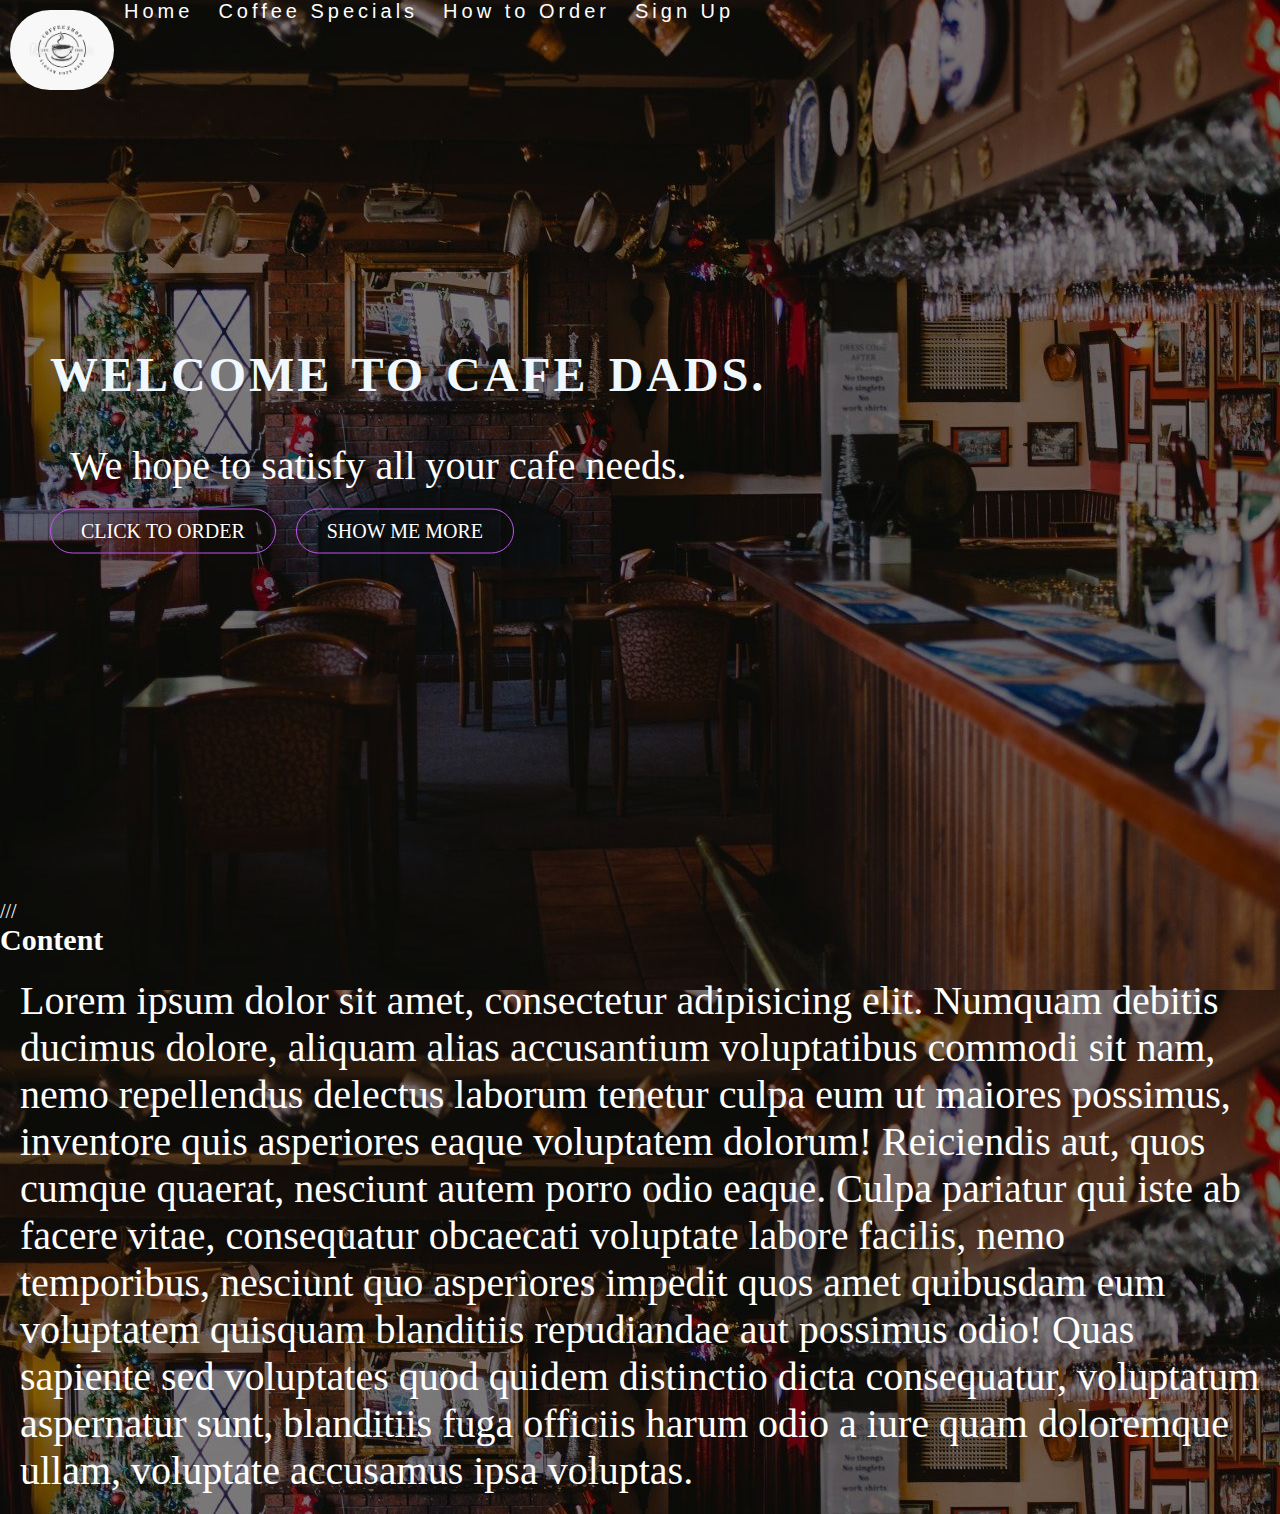
<file: portfolio/index.html>
<!DOCTYPE html>
<html>
    <head>
        <meta charset="UTF-8">
        <meta name="viewport" content="width = device-width, initial-scale = 1.0">
        <meta http-equiv="X-UA-Compatible" content = "ie=edge">
        <title> Cafe Dad </title>
        <link rel="stylesheet" type="text/css" href="index.css">
    </head>
    
    <body>
        
        <header>
           <img src="images/coffeelogo.jpg" class="logo">
         	  <div class="box-area">
         <header>
             <div class="wrapper">
                 <div class"logo">
                 </div>
                 <nav>
                     <a href="index.html">Home</a>
                     <a href="#">Coffee Specials</a>
                     <a href="#">How to Order</a>
                     <a href="signup.html">Sign Up</a>
                     
                 </nav>
             </div>
         </header>
         <div class="banner-area">
         </div>
         <div class="content-area"></div>
           /// <div class="wrapper">
                <h2>Content</h2>
                <p>Lorem ipsum dolor sit amet, consectetur adipisicing elit. Numquam debitis ducimus dolore, aliquam alias accusantium voluptatibus commodi sit nam, nemo repellendus delectus laborum tenetur culpa eum ut maiores possimus, inventore quis asperiores eaque voluptatem dolorum! Reiciendis aut, quos cumque quaerat, nesciunt autem porro odio eaque. Culpa pariatur qui iste ab facere vitae, consequatur obcaecati voluptate labore facilis, nemo temporibus, nesciunt quo asperiores impedit quos amet quibusdam eum voluptatem quisquam blanditiis repudiandae aut possimus odio! Quas sapiente sed voluptates quod quidem distinctio dicta consequatur, voluptatum aspernatur sunt, blanditiis fuga officiis harum odio a iure quam doloremque ullam, voluptate accusamus ipsa voluptas.</p>
            </div>
          
      </div>
            
            <div class="main-content-header">
            <h1> Welcome to <span class="colorchnage"> Cafe Dads</span>. <br /></h1>
                <p>We hope to satisfy all your cafe needs. </p>
            <a href="#" class="btn btn-full"> Click to Order</a>
            <a href="#" class="btn btn-nav"> Show me more</a>
            
            </div>
        </header>
        
        
    </body>
</html>
</file>
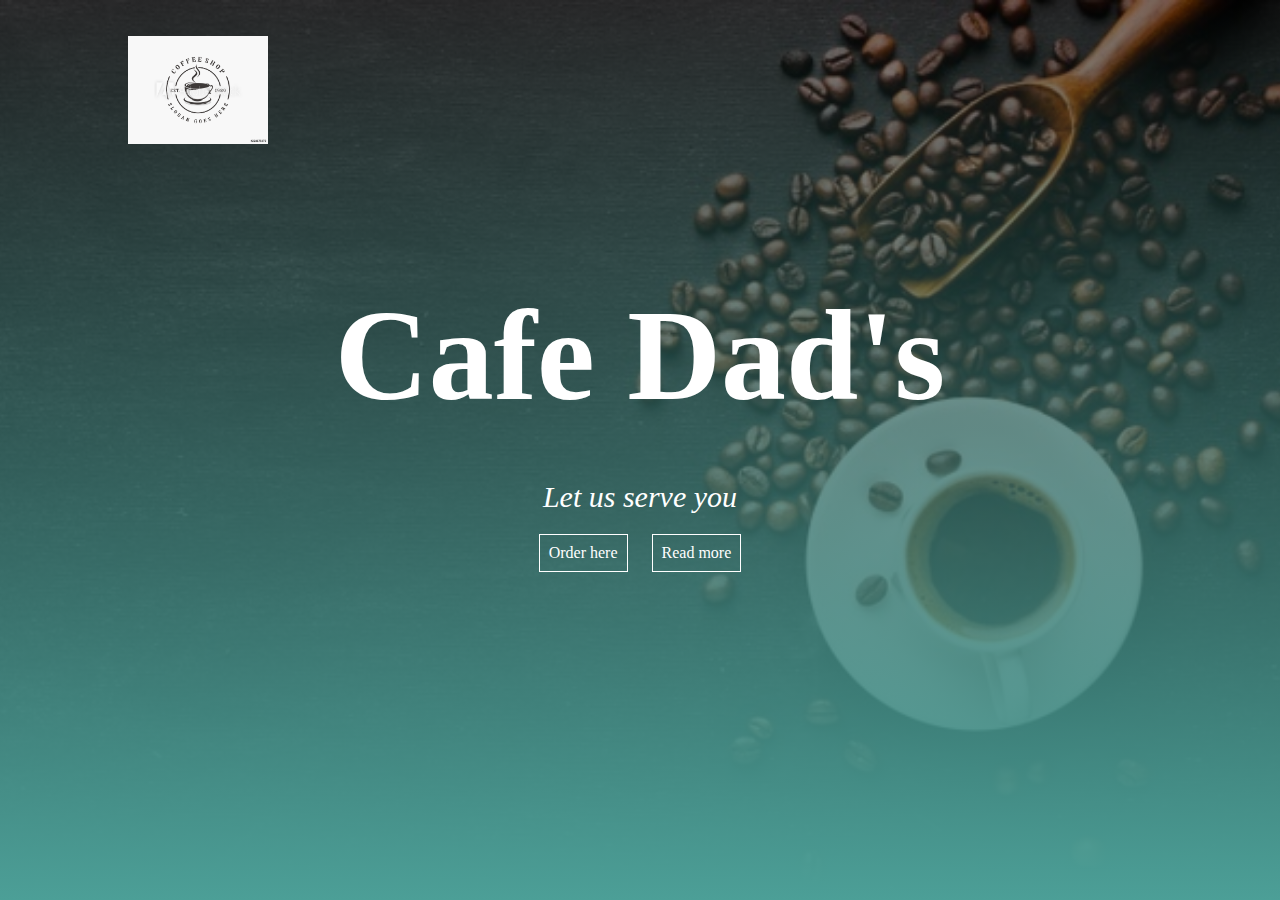
<file: cof/indexx.html>
<!DOCTYPE html>
<html>
    <head>
        <meta charset="UTF-8">
        <meta name="viewport" content="width = device-width, initial-scale = 1.0">
        <meta http-equiv="X-UA-Compatible" content = "ie=edge">
        <title> Cafe Dad's </title>
        <link rel="stylesheet" href="indexx.css">
        <link href="https://fonts.googleapis.com/css?family=kashan+script|Poppins&display=swap" rel="stylesheet">
    </head>
    <section id="banner">
        <img src="images/coffeelogo.jpg" class="logo">
        <div class="banner-text">
            <h1>Cafe Dad's</h1>
            <p>Let us serve you</p>
            <div class="banner-btn">
                <a href="#"><span></span>Order here</a>
                <a href="#"><span></span>Read more</a>
            </div>
        </div>
    </section>
    <body>
        
    </body>
</html>
</file>
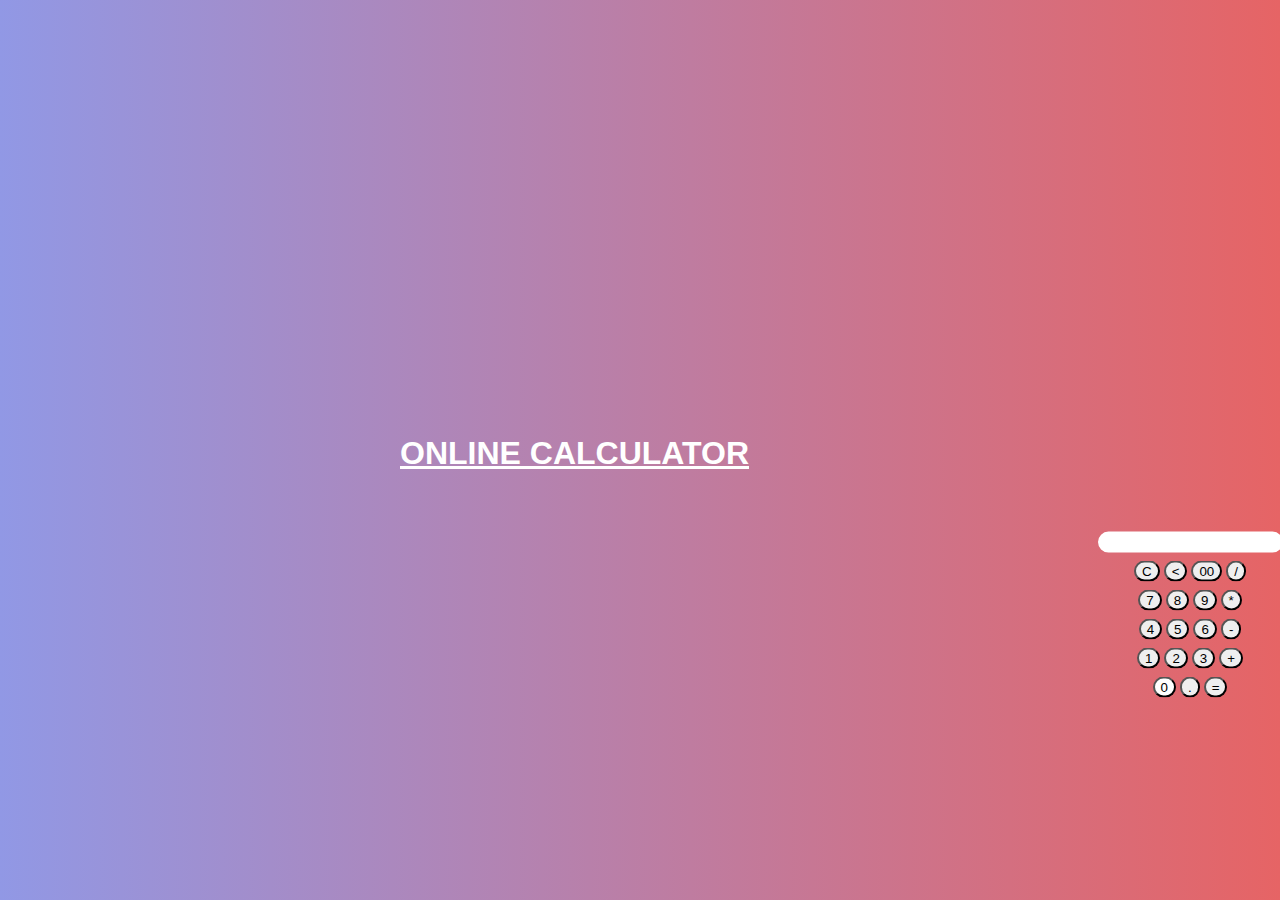
<file: portfolio/Calculator.html>
<!DOCTYPE html>
<html>
    <head>
        <title>  Online Calculator </title>
        <link rel="stylesheet" href="Calculator.css">
    </head>
         <body>
             <h1>
                 Online Calculator
             </h1>
         </body>
         
    <form name="form1" class="calci" action="Calculator.html" method="post">
    
<input type="text" name="answer" id="display">
<br>
        </br>
<input type="button" class="btnDesign" value="C" onclick="form1.answer.value=''">
<input type="button" class="btnDesign" value="<" onclick="form1.answer.value=form1.answer.value.substring(0,form1.answer.value.length*1-1)">
<input type="button" class="btnDesign" value="00" onclick="form1.answer.value+='00'">
<input type="button" class="operatorDesign" value="/" onclick="form1.answer.value+='/'">
<br>
    </br>
<input type="button" class="btnDesign" value="7" onclick="form1.answer.value+='7'">
<input type="button" class="btnDesign" value="8" onclick="form1.answer.value+='8'">
<input type="button" class="btnDesign" value="9" onclick="form1.answer.value+='9'">
<input type="button" class="operatorDesign" value="*" onclick="form1.answer.value+='*'">
<br>
    </br>
<input type="button" class="btnDesign" value="4" onclick="form1.answer.value+='4'">
<input type="button" class="btnDesign" value="5" onclick="form1.answer.value+='5'">
<input type="button" class="btnDesign" value="6" onclick="form1.answer.value+='6'">
<input type="button" class="operatorDesign" value="-" onclick="form1.answer.value+='-'">
<br>
     </br>
<input type="button" class="btnDesign" value="1" onclick="form1.answer.value+='1'">
<input type="button" class="btnDesign" value="2" onclick="form1.answer.value+='2'">
<input type="button" class="btnDesign" value="3" onclick="form1.answer.value+='3'">
<input type="button" class="operatorDesign" value="+" onclick="form1.answer.value+='+'">
<br>
     </br>
<input type="button" id="zero" value="0" onclick="form1.answer.value+='0'">
<input type="button" class="btnDesign" value="." onclick="form1.answer.value+='.'">
<input type="button" class="operatorDesign" value="=" onclick="form1.answer.value=eval(form1.answer.value)">
        

         
         
         
         
    </form>
</html>
</file>
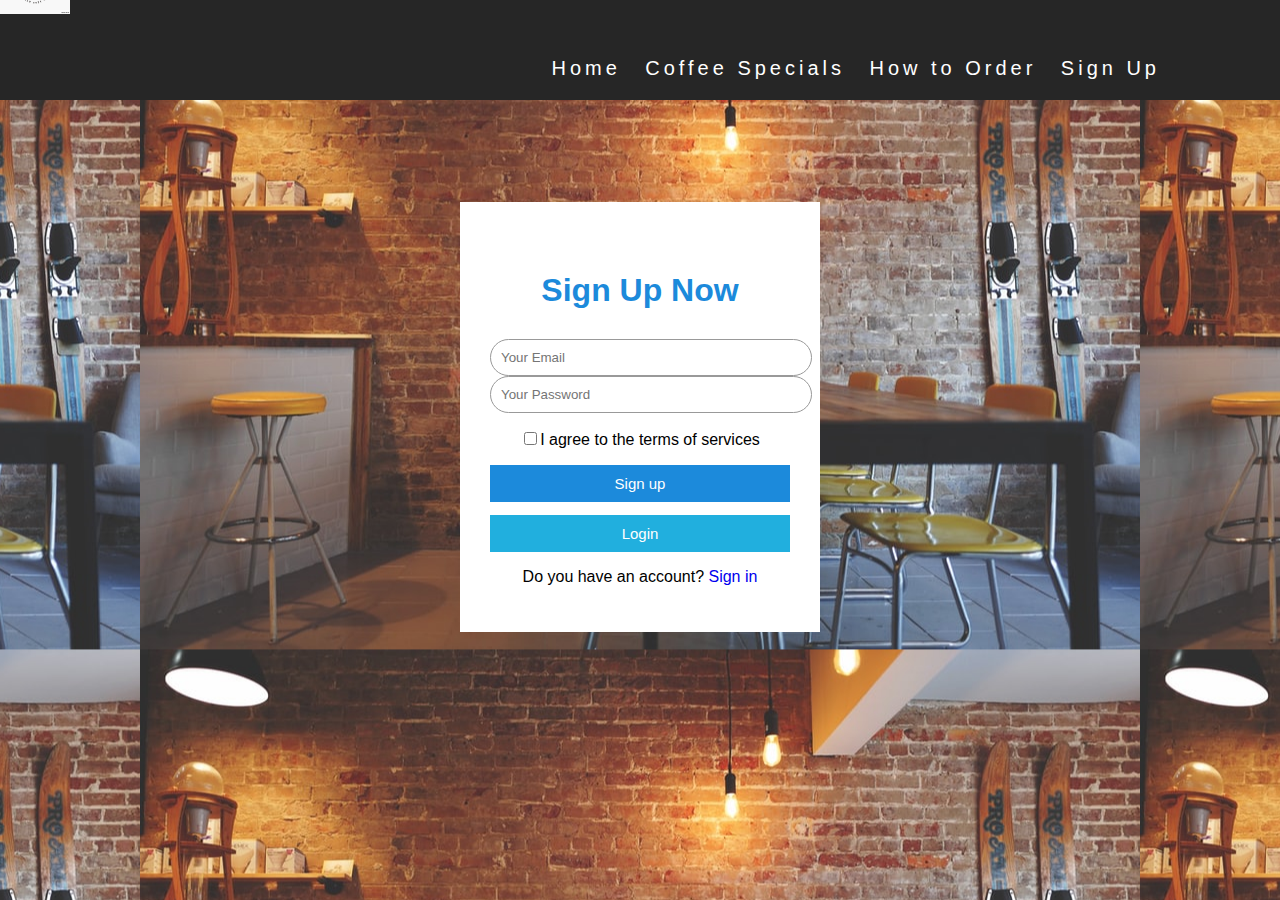
<file: portfolio/signup.html>
<!DOCTYPE html>
<html>
    <head>
        <meta charset="UTF-8">
        <meta name="viewport" content="width = device-width, initial-scale = 1.0">
        <meta http-equiv="X-UA-Compatible" content = "ie=edge">
        <title>Sign up Form </title>
        <link rel="stylesheet" href="style.css">
    </head>
    <body>
      <div class="box-area">
         <header>
             <div class="wrapper">
                 <div class"logo">
                    <img src="images/coffeelogo.jpg">
                 </div>
                 <nav>
                     <a href="index.html">Home</a>
                     <a href="#">Coffee Specials</a>
                     <a href="#">How to Order</a>
                     <a href="#">Sign Up</a>
                     
                 </nav>
             </div>
         </header>
          
      </div>
       <div class="sign-up-form">
          <img src"#">
           <h1>Sign Up Now</h1>
           <form>
               <input type="email" class="input-box" placeholder="Your Email">
               <input type="password" class="input-box" placeholder="Your Password">
               <p><span><input  type="checkbox"></span>I agree to the terms of services</p>
               <button type="button" class="sign-btn">Sign up</button>
               <hr>
               <p class="or"></p>
                <button type="button" class="second-btn">Login</button>
                <p> Do you have an account? <a href="#">Sign in</a></p>
               
               
           </form>
       </div>
        
    </body>
</html>
</file>
<file: portfolio/index.css>
*{
    margin: 0px;
    padding: 0px;
}
body{
    font-size: 20px;
    overflow-x: hidden;
    color: white;
    background-image: linear-gradient(rgba(0, 0, 0, 0.5),rgba(0,0,0,0.5)), url('images/bg.jpg');
    background-position: center;
    
}
header{
    background-size: cover;
    background-repeat: no-repeat; 
    height: 100vh;
    / background: #262626;
    width: 100%;
    z-index: ;
   /position: fixed;
    
}
.row{
    max-width: 10000px;
    margin: 0 auto;    
}
.logo{
    height: 80px;
    width: auto;
    float: left;
    margin-top: 10px;
    margin-left: 10px;
    border-radius: 60px;
}

.main-content-header{
    width: 1180px;
    position: absolute;
    top: 50%;
    left: 50%;
    transform: translate(-50%, -50%);
}
h1{
    color: aliceblue;
    font-size: 240%;
    word-spacing: 5px;
    letter-spacing: 3px;
    margin-bottom: 20px;
    text-transform: uppercase;

}
 p{
    font-size: 40px;
     padding: 20px;
     
}
.btn{
    display: inline-block;
    padding: 10px 30px;
    font-weight: lighter;
    text-decoration: none;
    text-transform: uppercase;
    border-radius: 200px;
    transition: background-color 0.2s, border 0.2s, color 0.2;
    
}
.btn-full{
    background-color: transparent;
    color: white;
    margin-right: 15px;
    border: 1px solid #bf55ec;
    
 
}
.btn-nav{
    background-color: transparent;
    color:white;
    margin-right: 15px;
    border: 1px solid #bf55ec;
}
.btn-nav:hover{
    background-color: purple;
}
.btn-full:hover{
    background-color: purple;
}
.colorchange{
    animation: colorchangecafe 1s infinte;
}
@keyframes colorchangecafe{
    0%{color: red;}
    25%{color: blue;}
    50%{color: orange;}
    100%{color: green;}
}
}
nav{
    float: right;
    line-height: 100px;
    
}
nav a{
    text-decoration: none;
    font-family: sans-serif;
    letter-spacing: 4px;
    font-size: 20px;
    margin: 0 10px;
    color: white;
    
}
nav a:hover{
    background-color: purple;
}
</file>
<file: cof/indexx.css>
*{
    margin: 0;
    padding: 0;
}
#banner{
    background: linear-gradient(rgba(0,0,0,0.5),#4c9f97),url(images/coffeebg.jpg);
    background-size: cover;
    background-position: center;
    height: 100vh;
}
.logo{
    width: 140px;
    position: absolute;
    top: 4%;
    left: 10%;
}
.banner-text{
    text-align: center;
    color: white;
    padding-top: 180px;
}
.banner-text h1{
    font-size: 130px;
    padding-top: 100px;
    padding-bottom: 30px;
}
.banner-text p{
    font-size: 30px;
    font-style: italic;
    padding: 20px;
}
.banner-btn a{
    margin: 70px auto 0;
    text-decoration: none;
    display: inline-block;
    margin: 0 10px;
    padding: 9px ;
    color: #fff;
    border: .5px solid #fff;
}
.banner-btn a span{
    width: 50%;
    height: 100%;
    position: absolute;
    top: 0;
    left: 0;
    background: #fff;
    z-index: -1;
    transition: 0.5s;
}
.banner-btn a:hover span{
   width: 100%;
   
}
</file>
<file: portfolio/Calculator.css>
body{
   margin: 0;
   padding: 0;
    line-height: 0.5;
    background: linear-gradient(to left, #e66465, #9198e5 );
}
.calci{
    width: 700px;
    padding-top: 200px;
    padding-bottom: 10px;
    transform: translate(120%,-40%);
    transition: 0.26px;
    text-align: center;
   
        
}
#display{
    border: none;
    background: white; 
    border-radius: 36px;
    width: 244;
    font-size: 20;
    font-family: sans-serif;
    font-weight: 300;
    height: 60;
    margin: auto;
    border: 2px solid white;
    color: black;
    
}
.btnDesign{
    width: 700;
    height: 700;
    font-family: sans-serif;
    font-size: 60;
    font-weight: 200;
    border-radius: 30px;

   
}
.operatorDesign{
    height: 50;
    padding-top: -1;
    font-family: sans-serif;
    font-size: 70;
    font-weight: 100;
    border-radius: 30px;
    margin: 1.5;
   
}
.operatorDesign:hover{
    background: #00d9ff;
    
}
#zero{
    width: 116;
    height: 55;
    padding-top: -1;
    font-family: sans-serif;
    font-size: 20;
    font-weight: 300;
    border-radius: 30px;
    margin: 1.5;
    background: white;
}
h1{
    color: white;
    margin-top: 445px;
    margin-left: 400px;
    text-transform: uppercase;
    font-family: sans-serif;
    font-weight: 70px;
    text-decoration: underline;
    font-size: 100;
    
    
}
</file>
<file: portfolio/style.css>
body{
    margin: 0;
    padding: 0;
    font-family: sans-serif;
    background-image: url(images/cafe.jpg);
    /background-size:cover;
    background-position: center;
    
}
.sign-up-form{
    width: 300px;
    box-shadow: 0 0 3px o rgba(o,o,o,o.3);
    background: #fff;
    padding: 30px;
    margin: 8% auto 0;
    text-align: center;
}
.sign-up-form h1 {
    color: #1c8adb;
    margin-bottom: 30px;
}
.input-box{
    border-radius: 20px;
    padding: 10px;
    margin 10px 0;
    width: 100%;
    border: 1px solid #999;
    outline: none;
}
button{
    color: #fff;
    width: 100%;
    padding: 10px;
    border-radius: 20x;
    font-size: 15px;
    /margin: 10px 0;
    border: none;
    outline: none;
    cursor: pointer;    
}
.sign-btn{
    background-color: #1c8adb;
}
.second-btn{
    background-color: #21afde;;
}
a{
    text-decoration: none;
}
hr{
    margin-top: 20px;
    width: 80%;
}
.or{
    background: #fff;
    width: 30px;
    margin: -19px auto 10px;
}
img{
    width: 70px;
    margin-top: -50%;
}
.logo{
 height: 80px;
    width: auto;
    float: left;
    margin-top: 10px;
    margin-left: 10px;
    border-radius: 60px;
}
.logo a{
    text-decoration: none;
    font-size: 30px;
    font-family:sans-serif;
    color: white;
    letter-spacing: 5px;
}
nav{
    float: right;
    line-height: 100px;
    
}
nav a{
    text-decoration: none;
    font-family: sans-serif;
    letter-spacing: 4px;
    font-size: 20px;
    margin: 0 10px;
    color: white;
    
}
nav a:hover{
    background-color: purple;
}
.wrapper{
    width: 1170px;
    margin: 100 auto;
}
header{
    height: 100px;
    background: #262626;
    width: 100%;
    z-index: ;
  // position: fixed;
}
</file>
